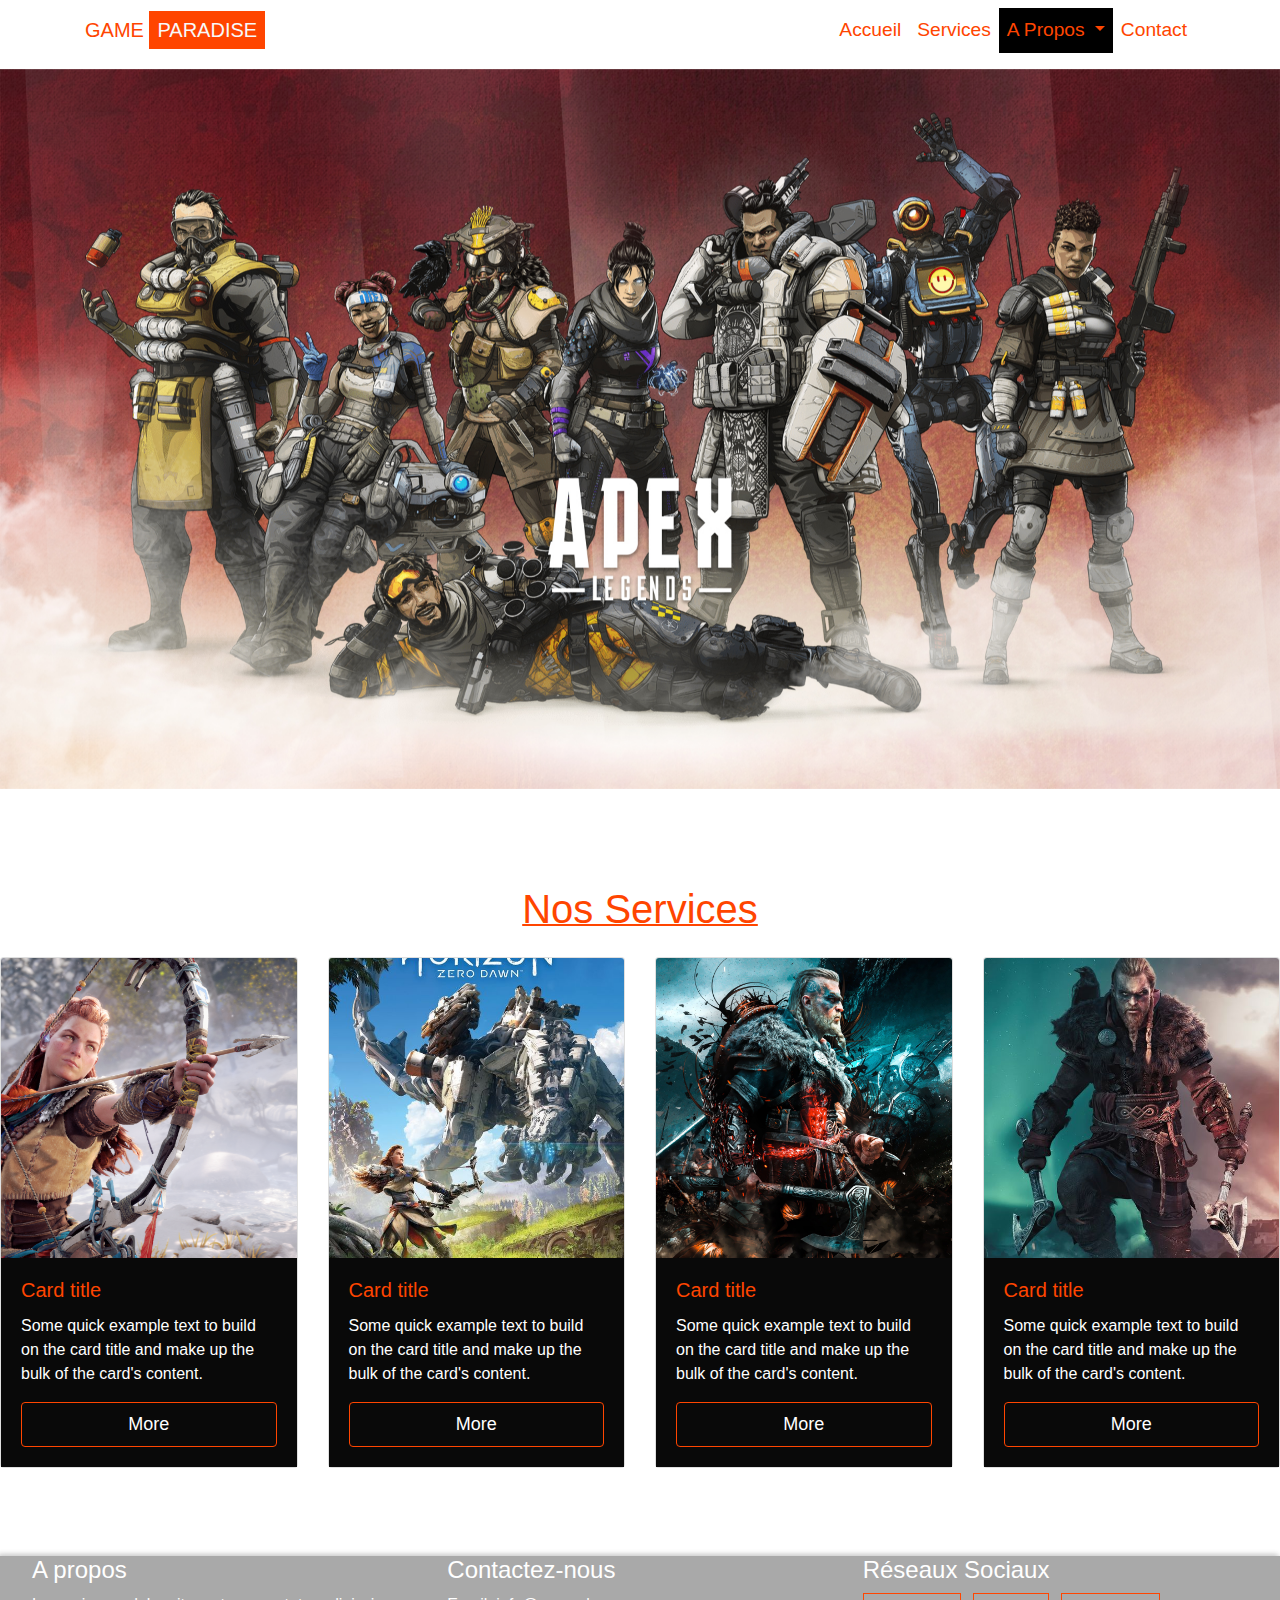
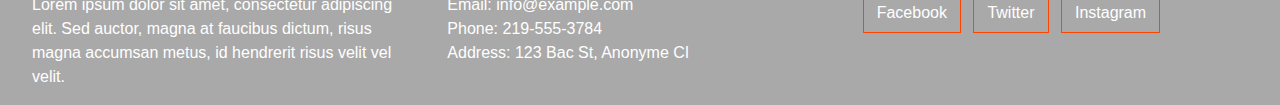
<file: index.html>
<!doctype html>
<html lang="en">
    <head>
        <meta charset="utf-8">
        <meta name="viewport" content="width=device-width, initial-scale=1">
        <title>Bootstrap demo</title>
        <link href="https://cdn.jsdelivr.net/npm/bootstrap@5.2.3/dist/css/bootstrap.min.css" rel="stylesheet" integrity="sha384-rbsA2VBKQhggwzxH7pPCaAqO46MgnOM80zW1RWuH61DGLwZJEdK2Kadq2F9CUG65" crossorigin="anonymous">
        <link rel="stylesheet" href="style.css">
    </head>
    <body class="bg-black text-white" style="overflow-x: hidden;">
        <header>
            <nav class="navbar navbar-expand-md">
                <div class="container-fluid container-xl container-xxl container-lg container-md">
                    <a href="#" class="navbar-brand text-uppercase fw-bolder" style="color: orangered;"> Game
                        <span class="bg-gradient p-2 rounded-4 text-light" style="background-color: orangered;">Paradise</span>
                    </a>
                    <button class="navbar-toggler" type="button" data-bs-toggle="collapse" data-bs-target="#navbarNav" aria-controls="navbarNav" aria-expanded="false" aria-label="Toggle navigation">
                        <span class="navbar-toggler-icon"></span>
                    </button>

                    <div class="collapse navbar-collapse justify-content-end" id="navbarNav">
                        <ul class="navbar-nav">
                            <li class="nav-item active">
                                <a href="/index.html" class="nav-link" id="color">Accueil</a>
                            </li>

                            <li class="nav-item">
                                <a href="/Services.html" class="nav-link" id="color">Services</a>
                            </li>

                            <li class="nav-item">
                                <!-- <a href="#" class="nav-link">A Propos</a> -->
                                <div class="dropdown" style="background-color: black;">
                                    <a class="dropdown-toggle nav-link" href="#" role="button" data-bs-toggle="dropdown" aria-expanded="false" id="color">
                                        A Propos
                                    </a>                        
                                    <ul class="dropdown-menu">
                                    <li><a class="dropdown-item" href="/DG__speak.html"id="color">Mot du DG </a></li>
                                    <li><a class="dropdown-item" href="/About.html"id="color">Qui somme nous ? </a></li>
                                    </ul>
                                </div>
                            </li>
                            <li class="nav-item">
                                <a href="/Contact.html" class="nav-link" id="color">
                                    Contact
                                </a>
                            </li>
                        </ul>
                    </div>
                </div>
            </nav>
        </header>

        <main class="mt-2">
                    <div id="carouselExemampleControls" class="carousel slide" data-bs-ride="carousel">
                        <div class="carousel-inner">
                            <div class="carousel-item active">
                                <img class="d-block w-100" src="./Images/apex.jpg" alt="Image d'Apex Legends">
                            </div>
    
                            <div class="carousel-item">
                                <img class="d-block w-100" src="./Images/cod.jpg" alt="Image de Call Of Duty black ops 2">
                            </div>
    
                            <div class="carousel-item">
                                <img class="d-block w-100" src="./Images/valorant.jpg" alt="tImage de valorant">
                            </div>
                        </div>
                    </div>
            <p class="text-center mt-2">
                Lorem ipsum dolor sit amet consectetur adipisicing elit. Modi quo, id consectetur autem, iusto temporibus quibusdam ipsa itaque alias vitae harum ipsam, corrupti delectus reiciendis totam eaque error. Ex, iste.
                Consectetur odio, voluptate corrupti tempore sequi corporis eum excepturi omnis non magni iusto voluptatem sapiente amet, asperiores ratione quo dolore iste libero totam harum odit! Error sed reiciendis dolores expedita!
            </p>
            <h1 class="mb-3">Nos Services</h1>
            <div class="row g-2 ">
                
                <div class="col-12 col-sm-6 col-md-4 col-lg-3 my-2">
                    <div class="card" style="width: 95;margin: auto;">
                        <img src="./Images/horizon.png" class="card-img-top" alt="...">
                        <div class="card-body">
                            <h5 class="card-title">Card title</h5>
                            <p class="card-text">Some quick example text to build on the card title and make up the bulk of the card's content.</p>
                            <a href="./Services.html" class="btn p-2 rounded-3 more" style="border: 1px solid orangered; color: white; font-size: large;">More</a>
                        </div>
                    </div>
                </div>
    
                <div class="col-12 col-sm-6 col-md-4 col-lg-3 my-2">
                    <div class="card" style="width: 95;margin: auto;">
                        <img src="./Images/horizon2.jpg" class="card-img-top" alt="...">
                        <div class="card-body">
                            <h5 class="card-title">Card title</h5>
                            <p class="card-text">Some quick example text to build on the card title and make up the bulk of the card's content.</p>
                            <a href="./Services.html" class="btn p-2 rounded-3 more" style="border: 1px solid orangered; color: white; font-size: large;">More</a>
                        </div>
                    </div>
                </div>
    
                <div class="col-12 col-sm-6 col-md-4 col-lg-3 my-2">
                    <div class="card" style="width: 95;margin: auto;">
                        <img src="./Images/val3.jpg" class="card-img-top" alt="...">
                        <div class="card-body">
                            <h5 class="card-title">Card title</h5>
                            <p class="card-text">Some quick example text to build on the card title and make up the bulk of the card's content.</p>
                            <a href="./Services.html" class="btn p-2 rounded-3 more" style="border: 1px solid orangered; color: white; font-size: large;">More</a>
                        </div>
                    </div>
                </div>
    
                <div class="col-12 col-sm-6 col-md-4 col-lg-3 my-2">
                    <div class="card" style="width: 95;margin: auto;">
                        <img src="./Images/val2.jpg" class="card-img-top" alt="...">
                        <div class="card-body">
                            <h5 class="card-title">Card title</h5>
                            <p class="card-text">Some quick example text to build on the card title and make up the bulk of the card's content.</p>
                            <a href="./Services.html" class="btn p-2 rounded-3 more" style="border: 1px solid orangered; color: white; font-size: large;">More</a>
                        </div>
                    </div>
                </div>
    
            </div>
        </main>

        <footer class="bg-black mt-3 text-white">
                
                <div class="row">
                    <div class="col-md-4">
                    <h4>A propos</h4>
                    <p>Lorem ipsum dolor sit amet, consectetur adipiscing elit. Sed auctor, magna at faucibus dictum, risus magna accumsan metus, id hendrerit risus velit vel velit.</p>
                    </div>
                    <div class="col-md-4">
                    <h4>Contactez-nous</h4>
                    <ul class="list-unstyled">
                        <li>Email: info@example.com</li>
                        <li>Phone: 219-555-3784</li>
                        <li>Address: 123 Bac St, Anonyme CI</li>
                    </ul>
                    </div>
                    <div class="col-md-4">
                    <h4>Réseaux Sociaux</h4>
                    <ul class="list-unstyled list-inline">
                        <li class="list-inline-item">
                        <a href="#" class="btn fab" style="color: white;">Facebook</a>
                        </li>
                        <li class="list-inline-item">
                        <a href="#" class="btn twit"style="color: white;">Twitter</a>
                        </li>
                        <li class="list-inline-item">
                        <a href="#" class="btn insta"style="color: white;">Instagram</a>
                        </li>
                    </ul>
                    </div>
                </div>

                
            
        </footer>
        
        <script src="https://cdn.jsdelivr.net/npm/bootstrap@5.2.3/dist/js/bootstrap.bundle.min.js" integrity="sha384-kenU1KFdBIe4zVF0s0G1M5b4hcpxyD9F7jL+jjXkk+Q2h455rYXK/7HAuoJl+0I4" crossorigin="anonymous"></script>
        <link rel="stylesheet" href="https://maxcdn.bootstrapcdn.com/bootstrap/4.4.1/css/bootstrap.min.css">
        <script src="https://ajax.googleapis.com/ajax/libs/jquery/3.4.1/jquery.min.js"></script>
        <script src="https://cdnjs.cloudflare.com/ajax/libs/popper.js/1.16.0/umd/popper.min.js"></script>
        <script src="https://maxcdn.bootstrapcdn.com/bootstrap/4.4.1/js/bootstrap.min.js"></script>
    </body>
</html>
</file>
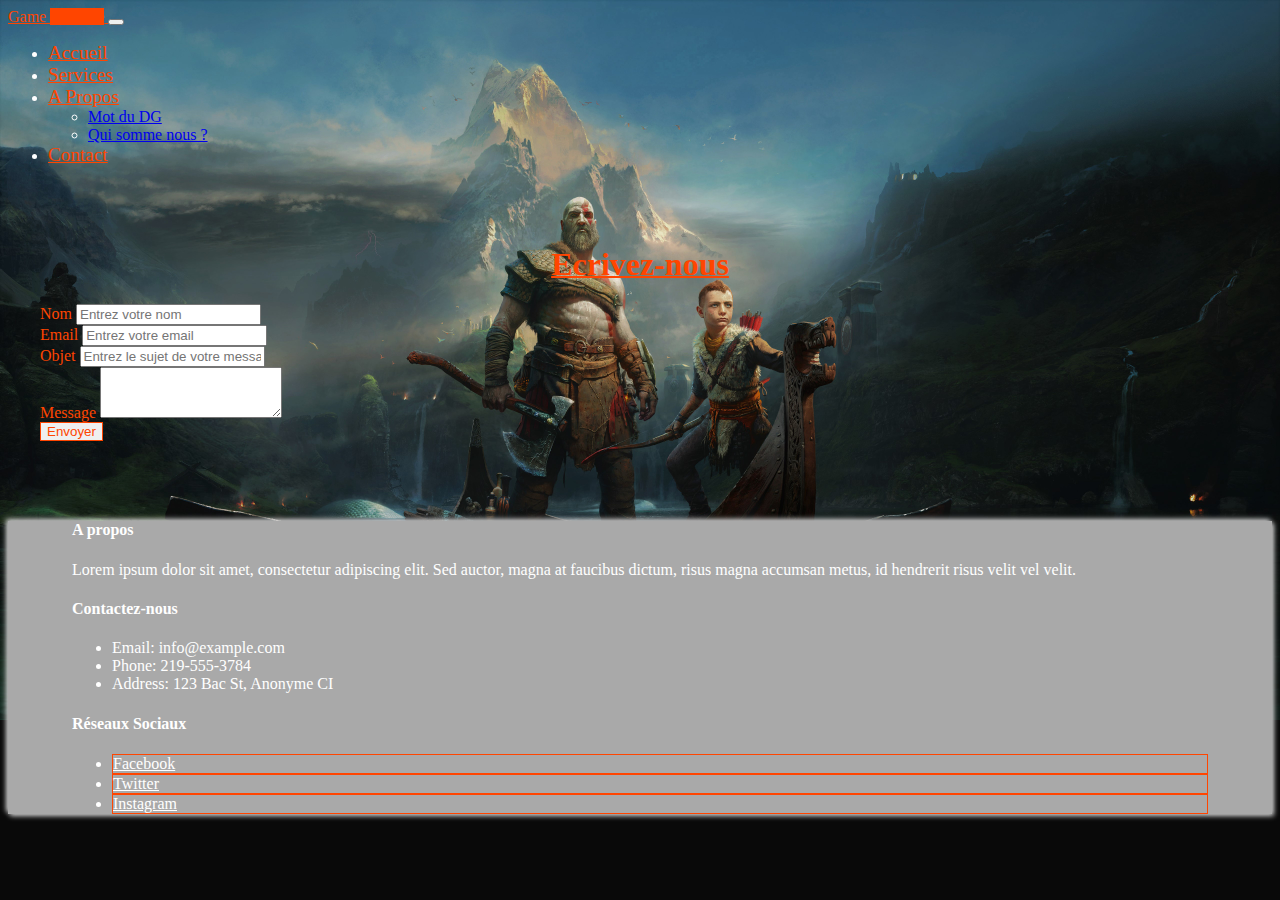
<file: Contact.html>
<!doctype html>
<html lang="en">
    <head>
        <meta charset="utf-8">
        <meta name="viewport" content="width=device-width, initial-scale=1">
        <title>Bootstrap demo</title>
        <link href="https://cdn.jsdelivr.net/npm/bootstrap@5.2.3/dist/css/bootstrap.min.css" rel="stylesheet" integrity="sha384-rbsA2VBKQhggwzxH7pPCaAqO46MgnOM80zW1RWuH61DGLwZJEdK2Kadq2F9CUG65" crossorigin="anonymous">
        <link rel="stylesheet" href="style.css">
    </head>
    <body class="contact__body__bg">
        <header>
            <nav class="navbar navbar-expand-md">
                
                <div class="container-fluid container-xl container-xxl container-lg container-md">
                    <a href="#" class="navbar-brand text-uppercase fw-bolder" style="color: orangered;"> Game
                        <span class="bg-gradient p-2 rounded-4 text-light" style="background-color: orangered;">Paradise</span>
                    </a>
                    <button class="navbar-toggler" type="button" data-bs-toggle="collapse" data-bs-target="#navbarNav" aria-controls="navbarNav" aria-expanded="false" aria-label="Toggle navigation">
                        <span class="navbar-toggler-icon"></span>
                    </button>

                    <div class="collapse navbar-collapse justify-content-end" id="navbarNav">
                        <ul class="navbar-nav">
                            <li class="nav-item active">
                                <a href="/index.html" class="nav-link" id="color">Accueil</a>
                            </li>

                            <li class="nav-item">
                                <a href="/Services.html" class="nav-link"id="color">Services</a>
                            </li>

                            <li class="nav-item">
                                <!-- <a href="#" class="nav-link">A Propos</a> -->
                                <div class="dropdown">
                                    <a class="dropdown-toggle nav-link" href="#" role="button" data-bs-toggle="dropdown" aria-expanded="false"id="color">
                                    A Propos
                                    </a>                        
                                    <ul class="dropdown-menu">
                                    <li><a class="dropdown-item" href="/DG__speak.html">Mot du DG </a></li>
                                    <li><a class="dropdown-item" href="/About.html">Qui somme nous ? </a></li>
                                    </ul>
                                </div>
                            </li>
                            <li class="nav-item">
                                <a href="/Contact.html" class="nav-link"id="color">
                                    Contact
                                </a>
                            </li>
                        </ul>
                    </div>
                </div>
            </nav>
        </header>

        <main>
            <div class="container-fluid img-container">
                <div class="container">
                    <div class="row">
                        <div class="col-md-8">
                        </div>
                        <div class="col-md-4">
                            <h1 class="text-center my-5" style="color: orangered;">Ecrivez-nous</h1>
                            <form>
                                <div class="form-group">
                                    <label for="nom">Nom</label>
                                    <input type="text" class="form-control text-white bg-transparent" id="nom" placeholder="Entrez votre nom">
                                </div>
                                <div class="form-group">
                                    <label for="email">Email</label>
                                    <input type="email" class="form-control text-white bg-transparent" id="email" placeholder="Entrez votre email">
                                </div>
                                <div class="form-group">
                                    <label for="sujet">Objet</label>
                                    <input type="text" class="form-control text-white bg-transparent" id="sujet" placeholder="Entrez le sujet de votre message">
                                </div>
                                <div class="form-group">
                                    <label for="message">Message</label>
                                    <textarea class="form-control text-white bg-transparent" id="message" rows="3"></textarea>
                                </div>
                                <button type="submit" id="btn__submit__question" class="btn btn-transparent w-100 mt-5">Envoyer</button>
                            </form>
                        </div>
                    </div>
                        
                </div>
            </div>
        </main>

        <footer class="bg-black mt-3 text-white py-3">
                
            <div class="row">
                <div class="col-md-4">
                <h4>A propos</h4>
                <p>Lorem ipsum dolor sit amet, consectetur adipiscing elit. Sed auctor, magna at faucibus dictum, risus magna accumsan metus, id hendrerit risus velit vel velit.</p>
                </div>
                <div class="col-md-4">
                <h4>Contactez-nous</h4>
                <ul class="list-unstyled">
                    <li>Email: info@example.com</li>
                    <li>Phone: 219-555-3784</li>
                    <li>Address: 123 Bac St, Anonyme CI</li>
                </ul>
                </div>
                <div class="col-md-4">
                <h4>Réseaux Sociaux</h4>
                <ul class="list-unstyled list-inline">
                    <li class="list-inline-item">
                    <a href="#" class="btn" style="color: white;">Facebook</a>
                    </li>
                    <li class="list-inline-item">
                    <a href="#" class="btn"style="color: white;">Twitter</a>
                    </li>
                    <li class="list-inline-item">
                    <a href="#" class="btn"style="color: white;">Instagram</a>
                    </li>
                </ul>
                </div>
            </div>
        
    </footer>
        <script src="https://cdn.jsdelivr.net/npm/bootstrap@5.2.3/dist/js/bootstrap.bundle.min.js" integrity="sha384-kenU1KFdBIe4zVF0s0G1M5b4hcpxyD9F7jL+jjXkk+Q2h455rYXK/7HAuoJl+0I4" crossorigin="anonymous"></script>
    </body>
</html>
</file>
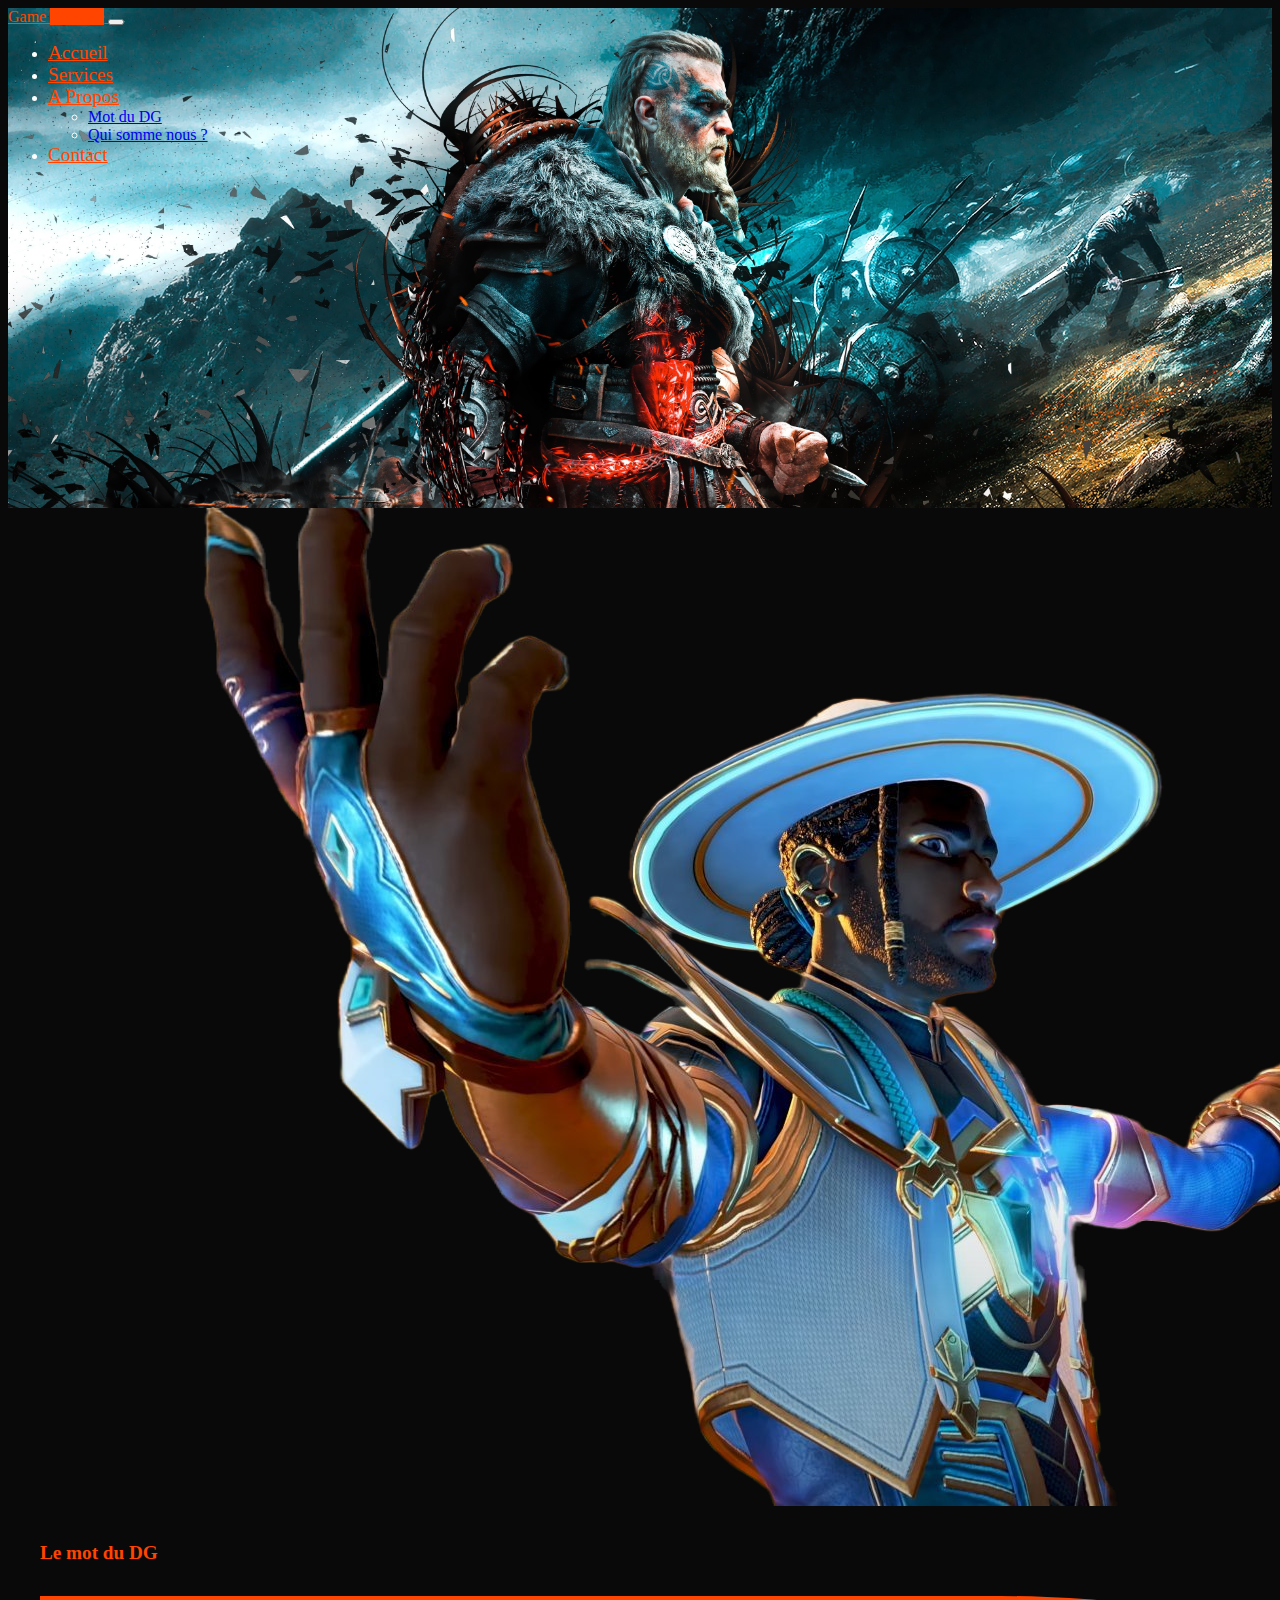
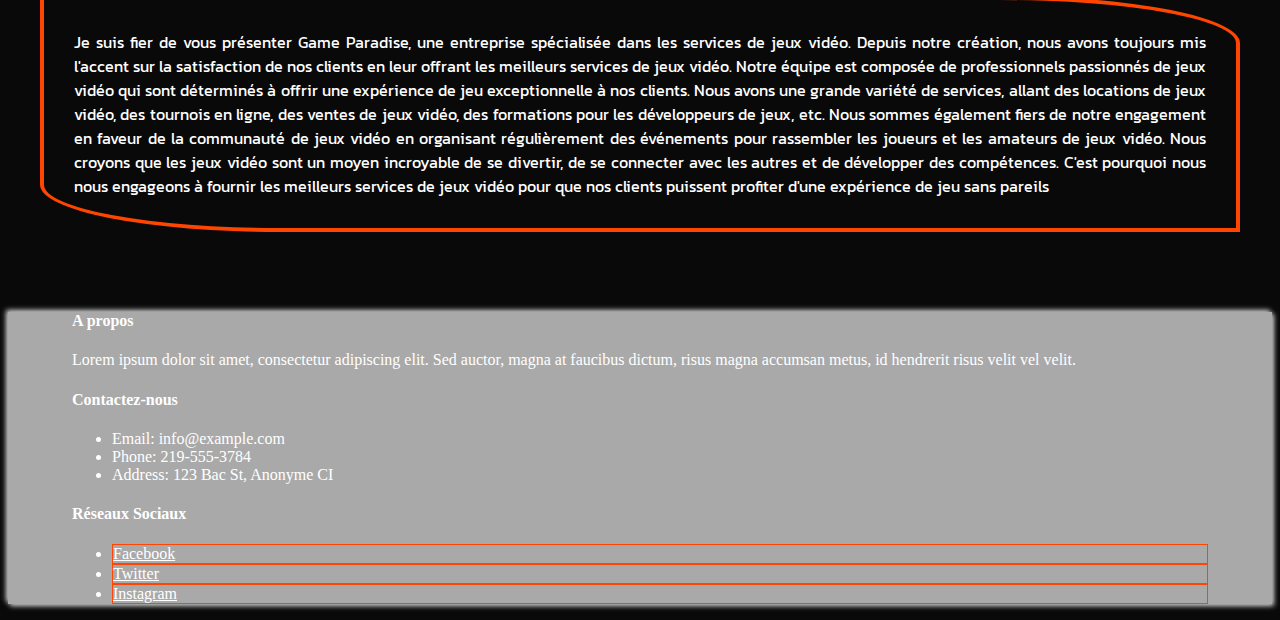
<file: DG__speak.html>
<!doctype html>
<html lang="en">
    <head>
        <meta charset="utf-8">
        <meta name="viewport" content="width=device-width, initial-scale=1">
        <title>Bootstrap demo</title>
        <link href="https://cdn.jsdelivr.net/npm/bootstrap@5.2.3/dist/css/bootstrap.min.css" rel="stylesheet" integrity="sha384-rbsA2VBKQhggwzxH7pPCaAqO46MgnOM80zW1RWuH61DGLwZJEdK2Kadq2F9CUG65" crossorigin="anonymous">
        <link rel="stylesheet" href="style.css">
    </head>
    <body>
        <header class="dg-peack__header__bg">
            <nav class="navbar navbar-expand-md">
                
                <div class="container-fluid container-xl container-xxl container-lg container-md">
                    <a href="#" class="navbar-brand text-uppercase fw-bolder" style="color: orangered;"> Game
                        <span class="bg-gradient p-2 rounded-4 text-light" style="background-color: orangered;">Paradise</span>
                    </a>
                    <button class="navbar-toggler" type="button" data-bs-toggle="collapse" data-bs-target="#navbarNav" aria-controls="navbarNav" aria-expanded="false" aria-label="Toggle navigation">
                        <span class="navbar-toggler-icon"></span>
                    </button>

                    <div class="collapse navbar-collapse justify-content-end" id="navbarNav">
                        <ul class="navbar-nav">
                            <li class="nav-item active">
                                <a href="/index.html" class="nav-link" id="color">Accueil</a>
                            </li>

                            <li class="nav-item">
                                <a href="/Services.html" class="nav-link"id="color">Services</a>
                            </li>

                            <li class="nav-item">
                                <!-- <a href="#" class="nav-link">A Propos</a> -->
                                <div class="dropdown">
                                    <a class="dropdown-toggle nav-link" href="#" role="button" data-bs-toggle="dropdown" aria-expanded="false"id="color">
                                    A Propos
                                    </a>                        
                                    <ul class="dropdown-menu">
                                    <li><a class="dropdown-item" href="/DG__speak.html">Mot du DG </a></li>
                                    <li><a class="dropdown-item" href="/About.html">Qui somme nous ? </a></li>
                                    </ul>
                                </div>
                            </li>
                            <li class="nav-item">
                                <a href="/Contact.html" class="nav-link"id="color">
                                    Contact
                                </a>
                            </li>
                        </ul>
                    </div>
                </div>
            </nav>
        </header>

        <main>
            <div class="container py-5">
                <div class="row g-5">

                    <div class="col-lg-5" style="min-height: 500px;">
                        <div class="position-relative h-100">
                            <img class="position-absolute w-100 h-100 rounded wow zoomIn" data-wow-delay="0.9s" src="/Images/seer__remove.png" style="object-fit:cover;">
                        </div>
                    </div>
                    <div class="col-lg-7">
                        <div class="section-title position-relative pb-3 mb-5">
                            <h5 class="fw-bold text-uppercase text-center">Le mot du DG</h5>
                        </div>
                        <p class="mb-4 about__text">
                            Je suis fier de vous présenter Game Paradise, une entreprise spécialisée dans les services de jeux vidéo. 
                            Depuis notre création, nous avons toujours mis l'accent sur la satisfaction de nos clients en leur offrant les meilleurs services de jeux vidéo.
                            Notre équipe est composée de professionnels passionnés de jeux vidéo qui sont déterminés à offrir une expérience de jeu exceptionnelle à nos clients. 
                            Nous avons une grande variété de services, allant des locations de jeux vidéo, des tournois en ligne, des ventes de jeux vidéo, des formations pour les développeurs de jeux, etc.
                            Nous sommes également fiers de notre engagement en faveur de la communauté de jeux vidéo en organisant 
                            régulièrement des événements pour rassembler les joueurs et les amateurs de jeux vidéo.
                            Nous croyons que les jeux vidéo sont un moyen incroyable de se divertir, de se connecter avec les autres et de 
                            développer des compétences. C'est pourquoi nous nous engageons à fournir les meilleurs services de jeux vidéo pour que nos clients puissent profiter d'une expérience de jeu sans pareils
                        </p>
                    </div>
                </div>
            </div>
        </main>

        <footer class="bg-black mt-3 text-white py-3">
                
            <div class="row">
                <div class="col-md-4">
                <h4>A propos</h4>
                <p>Lorem ipsum dolor sit amet, consectetur adipiscing elit. Sed auctor, magna at faucibus dictum, risus magna accumsan metus, id hendrerit risus velit vel velit.</p>
                </div>
                <div class="col-md-4">
                <h4>Contactez-nous</h4>
                <ul class="list-unstyled">
                    <li>Email: info@example.com</li>
                    <li>Phone: 219-555-3784</li>
                    <li>Address: 123 Bac St, Anonyme CI</li>
                </ul>
                </div>
                <div class="col-md-4">
                <h4>Réseaux Sociaux</h4>
                <ul class="list-unstyled list-inline">
                    <li class="list-inline-item">
                    <a href="#" class="btn" style="color: white;">Facebook</a>
                    </li>
                    <li class="list-inline-item">
                    <a href="#" class="btn"style="color: white;">Twitter</a>
                    </li>
                    <li class="list-inline-item">
                    <a href="#" class="btn"style="color: white;">Instagram</a>
                    </li>
                </ul>
                </div>
            </div>
        
    </footer>
        <script src="https://cdn.jsdelivr.net/npm/bootstrap@5.2.3/dist/js/bootstrap.bundle.min.js" integrity="sha384-kenU1KFdBIe4zVF0s0G1M5b4hcpxyD9F7jL+jjXkk+Q2h455rYXK/7HAuoJl+0I4" crossorigin="anonymous"></script>
    </body>
</html>
</file>
<file: style.css>
@import url('https://fonts.googleapis.com/css2?family=Aref+Ruqaa+Ink&family=Saira+Condensed:wght@100;300;500&display=swap');
@import url('https://fonts.googleapis.com/css2?family=Clicker+Script&family=Poppins:wght@200;300;400;500;600;700&display=swap');
@import url('https://fonts.googleapis.com/css2?family=Montserrat&display=swap');
@import url('https://fonts.googleapis.com/css2?family=Kanit:ital,wght@0,200;0,400;1,300&display=swap');

:root {
    --color-primary:#060606fc;
    --color-secondary:orangered;

}

#color{
    color: var(--color-secondary);
    font-size: larger;
}

#color:hover{
    text-decoration: underline;
}

body{
    height: auto;
    background-color:var(--color-primary);
    color: white;
}

.carousel{
    animation-duration: 100ms;
    transition-delay: 100ms;
}


.img_box{
    height: 300px;
    width: 400px;
}

.service__header__bg{
    height: 500px;
    background-image: url(/Images/wicther-removebg.png);
    background-size: cover;
}

.about__header__bg{
    height: 500px;
    background-image: url(/Images/gow1__black.jpg);
    background-size: cover;
}


.about__text{
    padding: 30px;
    text-align: justify;
    border: 4px solid var(--color-secondary);
    border-top-right-radius: 20%;
    border-bottom-left-radius:20% ;
    font-family: 'Kanit', sans-serif;
    font-family: 200px;
}

.dg-peack__header__bg{
    height: 500px;
    background-image: url(/Images/val3.jpg);
    background-size: cover;
}

/* .img-container{
    height: 600px;
    background-size: cover;
    background-image: url("./Images/gow__modif.jpg");
    object-fit: contain;
    background-repeat: no-repeat;
} */

.contact__body__bg{
    height: 100px;
    background-image: url(/Images/gow-modif.jpg);
    background-repeat: no-repeat;
    background-size: cover;
    object-fit: cover;
}

.carousel-item{
    height: auto;
    width: 100%;
}

.row{
    margin: 0 2rem 0 2rem;
}

h1{
    text-align: center;
    margin-top: 5rem;
    text-decoration: 2px underline;
    color: orangered;
}

h5{
    color: var(--color-secondary);
    font-size: larger;
    font-family: 20px 'Saira Condensed', sans-serif;
}

main{
    margin-bottom: 5rem;
}


footer{
    background-color: darkgray;
    padding: 0 2rem;
    box-shadow: 2px 2px 5px #ccc, -2px -2px 5px #ccc;
}

.card-body{
    background-color: var(--color-primary);
}

.card{
    border: 1px solid orangered;
    box-shadow: white;
}

.img-container{
    height: auto;
}

.form-group{
    color: white;
}

.more{
    border: 1px solid var(--color-secondary);
    color: white;
    font-size: large;
    transition: ease-in-out 1s;
}


.more:hover{
    background-color: orangered;
}

.card-img-top{
    height: 300px;
    object-fit: cover;
}

.rounded-3{
    width: 100%;
}


#btn__submit__question{
    color: var(--color-secondary);
    border: 1px solid orangered;
}

#btn__submit__question:hover{
    background-color: var(--color-primary);
    color: white;
}

#description{
    border: 2px solid white;
}

.list-inline-item{
    background-color: transparent;
    border: 1px solid var(--color-secondary);
    transition: ease-in-out .5s;
}

.list-inline-item:hover{
    border-radius: 20px;
    background-color: var(--color-secondary);
    color: white;
}

ul > li >a .btn{
    color: orangered;
}

label{
    color: orangered;
}

.input-btn-focus-color{
    color: orangered;
}



/* ---- footer ---- */
</file>
